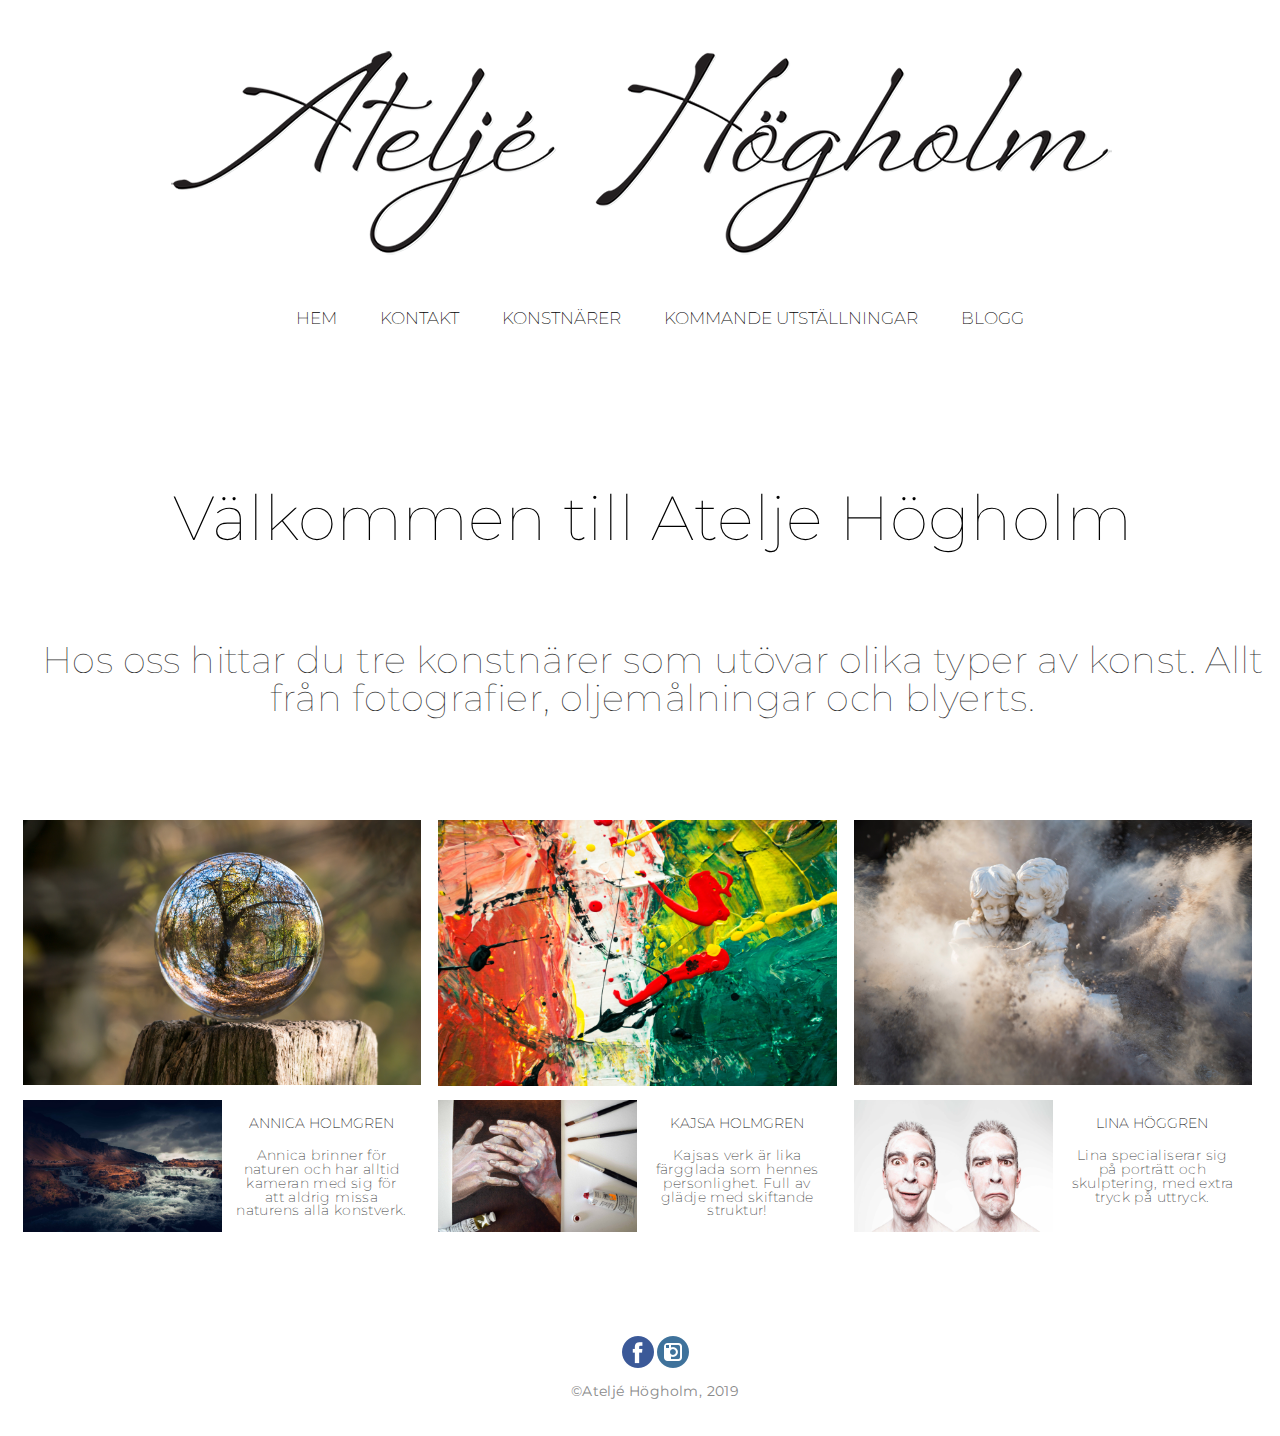
<file: index.html>
﻿<!DOCTYPE html>
<html lang="sv">

<head>
	<meta name="viewport" content="width=device-width, initial-scale=1.0">
	<meta charset="utf-8">
	<title>Ateljé Högholm</title>
	<link rel="stylesheet" type="text/css" href="style.css"/>
	<link href="https://fonts.googleapis.com/css?family=Montserrat:100,200,300,400,500,600,700,800" rel="stylesheet" type="text/css">

</head>

<body>

	<div class="site">


	<header class="box header title">
		 <a href="index.html">
		 <img src="atjele-hogholm.png" alt="Atelje Högholm" id="header">
	 </a>

	<nav>
			<ul>
			<li><a href="#">HEM</a></li>
			<li><a href="#">KONTAKT</a></li>
			<li class="dropdown">
			<a href="javascropt:void(0)" class="dropbtn">KONSTNÄRER</a>
			<div class="dropdown-content">
			<a href="annica/annica.html">ANNICA HOLMGREN</a>
			<a href="kajsa/kajsa.html">KAJSA HOLMGREN</a>
			<a href="lina/lina.html">LINA HÖGGREN</a>
			</div>
			</li>
			<li><a href="#">KOMMANDE UTSTÄLLNINGAR</a></li>
			<li><a href="#">BLOGG</a></li>
		</ul>
		</nav>
</header>

<main class="box main-area nested">

<article class="box valkommen">
	<h1>Välkommen till Atelje Högholm</h1>
	<p>Hos oss hittar du tre konstnärer som utövar olika typer av konst. Allt från fotografier, oljemålningar och blyerts.</p>

</article>

<!-- Presentation av konstnarerna -->

<section class="presentation">
   	<div class="presentation-annica">
	     <a href="annica/annica.html" class="konstnarsbild">
	     	<img class="konstnarsbild" src="1.jpg" alt="Glass globe with autumn trees reflections from Pexels"></a>
	     <a href="annica/annica.html" class="konstnarsbild-2">
	     	<img class="konstnarsbild-2"  src="1.1.jpg" alt="Photo of stream and small waterfalls in a valley in the highlands by Rudolf Kirchner from Pexels"></a>
	     <div class="artist-info">
	     <a href="annica/annica.html">
	     	<h2 class="artist-name-main"> ANNICA HOLMGREN </h2></a>
	      <p class="artist-info-text">Annica brinner för naturen och har alltid kameran med sig för att aldrig missa naturens alla konstverk. </p></div>
	</div>

   	<div class="presentation-kajsa">
	      <a href="kajsa/kajsa.html" class="konstnarsbild">
	      	<img class="konstnarsbild" src="2.jpg" alt="Photo of abstract painting by Steve Johnson from Pexels"></a>
	      <a href="kajsa/kajsa.html" class="konstnarsbild-2">
	      	<img class="konstnarsbild-2"  src="2.1.jpg" alt="Photo of painting of hands next to paintbrushes by Viktoria Goda from Pexels"></a>
	      <div class="artist-info">
	      <a href="kajsa/kajsa.html">
	      	<h2 class="artist-name-main"> KAJSA HOLMGREN </h2></a>
	      <p class="artist-info-text">Kajsas verk är lika färgglada som hennes personlighet. Full av glädje med skiftande struktur! </p></div>
   	</div>

 	<div class="presentation-lina">
	    <a href="lina/lina.html" class="konstnarsbild">
	    	<img class="konstnarsbild" src="3.jpg" alt=" Photo of statues in swirling dust by Sebastian Voortman from Pexels "></a>
	    <a href="lina/lina.html" class="konstnarsbild-2">
	    	<img class="konstnarsbild-2"  src="3.1.jpg" alt="Two same person portraits with different expressions from Pexels"></a>
	    	<div class="artist-info">
	    <a href="lina/lina.html">
	    	<h2 class="artist-name-main"> LINA HÖGGREN</h2></a>
	    <p class="artist-info-text">Lina specialiserar sig på porträtt och skulptering, med extra tryck på uttryck.</p></div>
 	</div>
 </section>
</main>


<footer class="box footer">
  <div>
    <a href="https://www.facebook.com/" target="_blank"> 
    <img src="facebook.png" title="Facebook" alt="Facebook icon designed by Freepik from www.flaticon.com"></a>
    <a href="https://www.instagram.com/" target="_blank">
   <img src="instagram.png" title="Instagram" alt="Instagram icon designed by Pixel Buddha from www.flaticon.com"></a> 
  </div>
 <p>©Ateljé Högholm, 2019</p>
</footer>
</div>

</body>

</html>
</file>
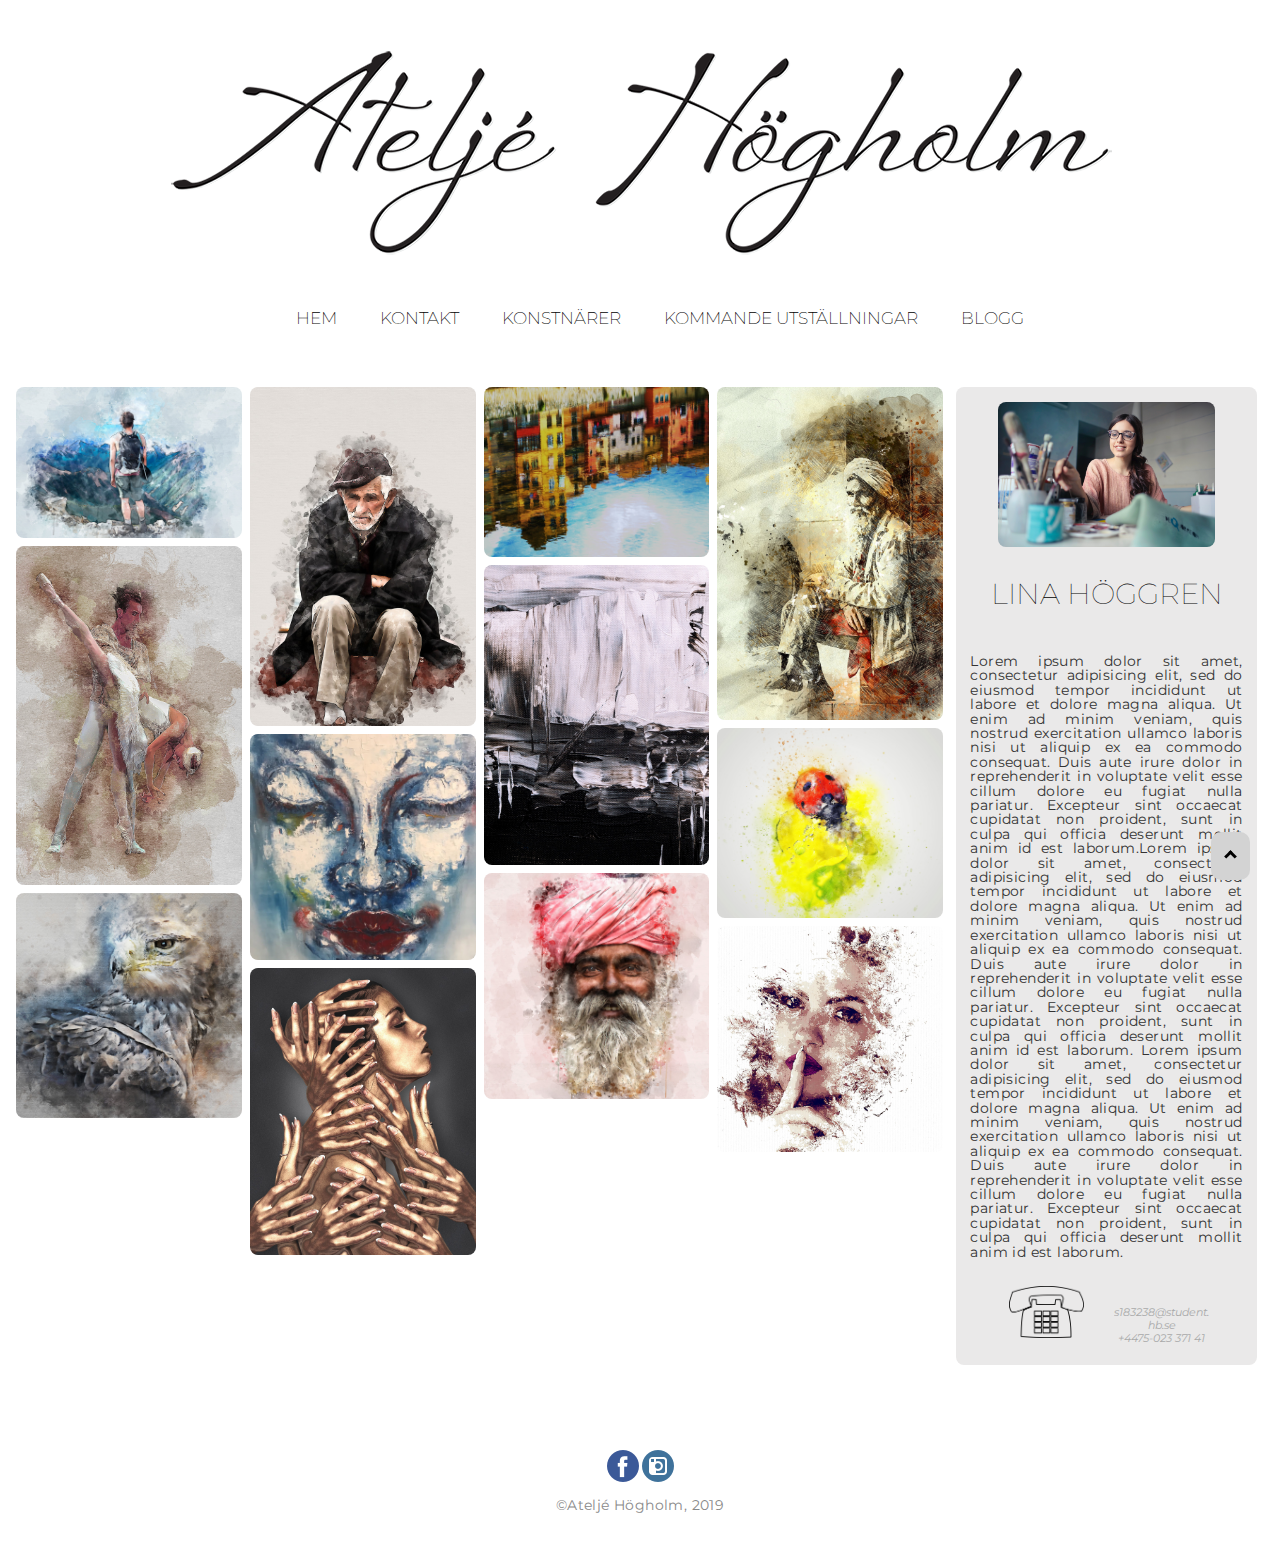
<file: lina/lina.html>
﻿<!DOCTYPE html>
<html lang="sv">

<head>
	<meta name="viewport" content="width=device-width, initial-scale=1.0">
	<meta charset="utf-8">
	<title>Lina Höggren</title>
	<link rel="stylesheet" type="text/css" href="../style.css"/>
	<link rel="stylesheet" type="text/css" href="lina.css">
	<link href="https://fonts.googleapis.com/css?family=Montserrat:100,200,300,400,500,600,700,800" rel="stylesheet" type="text/css">
 
</head>
<body>
		<a id="top"></a> <!--where to link top-button to -->
	<div class="site">


	<header class="box header title">
		 <a href="../index.html">
		 <img src="../atjele-hogholm.png" alt="header" id="header">
	 </a>

	<nav>
			<ul>
			<li><a href="../index.html">HEM</a></li>
			<li><a href="#">KONTAKT</a></li>
			<li class="dropdown">
			<a href="javascropt:void(0)" class="dropbtn">KONSTNÄRER</a>
			<div class="dropdown-content">
			<a href="../annica/annica.html">ANNICA HOLMGREN</a>
			<a href="../kajsa/kajsa.html">KAJSA HOLMGREN</a>
			<a href="lina.html">LINA HÖGGREN</a>
			</div>
			</li>
			<li><a href="#">KOMMANDE UTSTÄLLNINGAR</a></li>
			<li><a href="#">BLOGG</a></li>
		</ul>
		</nav>
</header>



<!--Presentation of artist-->

<aside>
	<img src="images/presentationimagelina.jpg" alt="Foto av konstnaren Lina,  Photo by bruce mars from Pexels ">
	<h1>LINA HÖGGREN</h1>
	<div><p>Lorem ipsum dolor sit amet, consectetur adipisicing elit, sed do eiusmod
	tempor incididunt ut labore et dolore magna aliqua. Ut enim ad minim veniam,
	quis nostrud exercitation ullamco laboris nisi ut aliquip ex ea commodo
	consequat. Duis aute irure dolor in reprehenderit in voluptate velit esse
	cillum dolore eu fugiat nulla pariatur. Excepteur sint occaecat cupidatat non
	proident, sunt in culpa qui officia deserunt mollit anim id est laborum.Lorem ipsum dolor sit amet, consectetur adipisicing elit, sed do eiusmod
	tempor incididunt ut labore et dolore magna aliqua. Ut enim ad minim veniam,
	quis nostrud exercitation ullamco laboris nisi ut aliquip ex ea commodo
	consequat. Duis aute irure dolor in reprehenderit in voluptate velit esse
	cillum dolore eu fugiat nulla pariatur. Excepteur sint occaecat cupidatat non
	proident, sunt in culpa qui officia deserunt mollit anim id est laborum. Lorem ipsum dolor sit amet, consectetur adipisicing elit, sed do eiusmod
	tempor incididunt ut labore et dolore magna aliqua. Ut enim ad minim veniam,
	quis nostrud exercitation ullamco laboris nisi ut aliquip ex ea commodo
	consequat. Duis aute irure dolor in reprehenderit in voluptate velit esse
	cillum dolore eu fugiat nulla pariatur. Excepteur sint occaecat cupidatat non
	proident, sunt in culpa qui officia deserunt mollit anim id est laborum.</p></div>
	
	<div class="container-contact">
		<img src="images/contact.png" alt="Illustration av gammal telefon">
		<address><a class="email" href="mailto:s183238@student.hb.se">s183238@student.hb.se</a><br>
		<a class="mobile-no" href="tel:+447502337141">+4475-023 371 41</a>
		</address> 
	</div>
</aside>

<!--image gallery -->

<section class="gallery">
	<div class="row"> 
	  	<div class="column">
	    <div class="zoom"><img src="images/1(1).jpg" alt="Målning av vandrare på bergstopp från pixabay"></div>
	    <div class="zoom"><img src="images/1(2).jpg" alt="Målning av ett dansande par  från pixabay" ></div>
	    <div class="zoom"><img src="images/1(3).jpg" alt="Porträttmålning av örn från pixabay"></div>
	    
	    
	  </div>
	  	<div class="column">
	    <div class="zoom"><img src="images/1(4).jpg" alt="Målning av en sittande gammal man på trottoarkant från pixabay" ></div>
	    <div class="zoom"><img src="images/2(1).jpg" alt="Målning av kvinnligt ansikte från pixabay" ></div>
	    <div class="zoom"><img src="images/2(2).jpg" alt="Målning av kvinna täckt av händer från pixabay" ></div>
	    
	    
	  </div>  
	  	<div class="column">
	    <div class="zoom"><img src="images/2(3).jpg" alt="Målning av gamla radhus längs kanal från pexels"></div>
	    <div class="zoom"><img src="images/2(4).jpg" alt="Svartvit abstrakt målning från pexels" ></div>
	    <div class="zoom"><img src="images/3(1).jpg" alt="Porträttmålning av indisk man med stort skägg från pixabay"></div>
	  </div>
	  	<div class="column">
	    <div class="zoom"><img src="images/3(2).jpg" alt="Målning av man sittande på bänk från pixabay"></div>
	    <div class="zoom"><img src="images/3(3).jpg" alt="Målning av nyckelpiga från pixabay" ></div>
	    <div class="zoom"><img src="images/3(4).jpg" alt="Porträttmålning av kvinna från pixabay"></div>
	  </div>
	</div>
</section>
 


<!--back-to-top-button-->
<a href="#top" id="topbutton"><em class="arrow right"></em></a>

<!--footer-->
<footer class="box footer">
  <div>
    <a href="https://www.facebook.com/" target="_blank"> 
    <img src="../facebook.png" title="Facebook" alt="Facebook icon Designed by Freepik from www.flaticon.com"></a>
    <a href="https://www.instagram.com/" target="_blank">
   <img src="../instagram.png" title="Instagram" alt="Instagram icon designed by Pixel Buddha from www.flaticon.com"></a> 
  </div>
 <p>©Ateljé Högholm, 2019</p>
</footer>
</div>
</body>

<!-- Jag fick tva varningar pa w3 validatorn, en pga lorem ipsum istallet for svensk text, men tanken ar att sidan ska vara pa svenska sa den vill jag inte andra. Den andra ar att jag inte har en heading i en section, men jag vill inte ha nagon heading dar, eftersom det bara ar ett bildgalleri. Darfor har jag valt att inte andra nagot dar. -->
</html>
</file>
<file: style.css>
body{
  font-family: "montserrat", sans-serif;
  font-size: 0.9em;
  background-color: #fff;
}

header{
  font-size: 3em;
  font-family: "montserrat", sans-serif;
  color: #fff;
  margin: auto;
  text-align: center;
}

#header{
  border: 0;

}

h1,h2,h3,h4,h5,h6{
  color: #000;
  font-family: "montserrat", sans-serif;
  font-weight: 100;
}


.site{
  display: grid;
  grid-gap: 5px;
  grid-template-columns: 1fr 1fr 1fr;
  background-color: #fff;
  color: #333;
}

.nested{
  display: grid;
  grid-template-columns: auto;
  grid-auto-columns: minmax(10px,auto);
}

.box{
  border-radius: 5px;
  padding: 15px;
  font-size: 120%;
}

.header{
  grid-column: 1/span 5;
  grid-row: 1;
}

.valkommen{
	display: grid;
	grid-column: 1/4;
	grid-row: 2;
	text-align: center;
	width: 100%;
	line-height: 1.4;
	font-size: 1.8em;
	font-family: "montserrat", sans-serif;
	font-weight: 100;
	color: #333;
  padding-top: 3em;
  margin-top:-2em;
}

.main-area{
  grid-column: 1/5;
  grid-row: 2;
}

.footer{
  display: grid;
  grid-column: 1/span 5;
  grid-row: 5;
  width: 100%;
  color: #898989;
  text-align: center;
  font-size:0.8em;
  padding-top: 70px;
}

p{
  font-size: 1.2em;
  letter-spacing: 0.3pt;
  line-height: 1em;
	text-align: center;
}

nav ul li{
  display: inline;
  margin: 0.2em;
  text-align: center;
  color: black;
}

nav{
  font-family: "montserrat", sans-serif;
  font-size: 1em;
  font-weight: 200;
  text-align: center;
  margin:auto;
	padding: 5px;
}

li a, .dropbtn{
  display: inline-block;
  color: black;
  text-align: center;
  padding: 14px 16px;
  text-decoration: none;
}

li a:Hover, .dropdown:hover .dropbtn {
  background-color: lightgrey;
}

li.dropdown{
  display: inline-block;
}

.dropdown-content{
  display: none;
  position: absolute;
  background-color:rgb(237, 238, 239);
  min-width: 160px;
  box-shadow: 0px 8px 16px 0px;
  z-index: 1;
}

.dropdown-content a {
  color: black;
  padding: 12px 16px;
  text-decoration: none;
  display: block;
  text-align: left;
}

.dropdown-content a:hover {
  background-color: rgb(237, 238, 239);
}

.dropdown:hover .dropdown-content {
  display: block;
}


/* Presentation av konstnarerna */

.presentation {
  display: grid;
  grid-template-columns: 1fr 1fr 1fr;
  grid-template-rows: repeat(1, minmax(auto,auto));
  grid-gap:0em 1em;
  grid-row:3;
  grid-column:1/4;
  padding: 3em 0 0 0;
}

.presentation-annica {
  display:grid;
  grid-template-columns:1fr 1fr;
  grid-template-rows:repeat(2, minmax(auto,auto));
  grid-column:1/2;
}
.presentation-annica a {
  text-decoration: none;
}
.presentation-annica a:hover {
  text-decoration: underline;
  color:grey;
}
.presentation-kajsa {
  display:grid;
  grid-template-columns:1fr 1fr;
  grid-template-rows:repeat(2, minmax(auto,auto));
  grid-column:2/3;
}
.presentation-kajsa a {
  text-decoration: none;
}
.presentation-kajsa a:hover {
  text-decoration: underline;
  color:grey;
}
.presentation-lina {
  display:grid;
  grid-template-columns:1fr 1fr;
  grid-template-rows:repeat(2, minmax(auto,auto));
  grid-column:3/4;
}
.presentation-lina a {
  text-decoration: none;
}
.presentation-lina a:hover {
  text-decoration: underline;
  color:grey;
}
.konstnarsbild {
  grid-column:1/3;
  grid-row:1;
  width:100%;
  min-width: 150px;
}
.konstnarsbild-2 {
  grid-column:1/2;
  grid-row:2;
  width:100%;
  min-width: 50px;
  margin:5px 0 0 0;
}

.artist-name-main {
  font-family: "montserrat", sans-serif;
  font-size: 0.8em;
  font-weight:200;
  text-align: center;
  padding: 1em 0 2em 0;
  text-decoration: none;
}

.artist-info{
  grid-column:2/3;
  grid-row:2/3;
}
.artist-info-text {
  font-family: "montserrat", sans-serif;
  font-size: 0.8em;
  font-weight: 200;
  text-align: center;
  margin:-1.5em 1em;
}
</file>
<file: lina/lina.css>
.site {
	display:grid;
	grid-template-columns:1fr 1fr 1fr 1fr;
	grid-template-rows:repeat(6, minmax(auto,auto));
	font-family: "montserrat", sans-serif;
}
h1 {
  grid-column:1/4;
  text-align: center;
}

aside {
	display:grid;
	grid-template-columns:1fr 1fr;
	grid-column:4;
	grid-row:2/3;
	padding:1em;
	margin-right:10px;
	background-color:#EAE9E9;
	border-radius: 8px;
	min-width: 75%;
}
aside img {
	grid-row: 1;
	grid-column:1/3;
	width: 80%;
  	height: auto;
	margin:auto;
	border-radius: 8px;	
}
aside h1 {
	grid-row:2;
	margin:1em 0;
}

aside div {
	grid-column:1/3;
	grid-row: 3;
	overflow:hidden;
}
aside div p {
	text-align: justify;
	font-size: 1em;
}
.container-contact {
	display:grid;
	grid-template-columns: 1fr 1fr;
	grid-template-rows: 1fr ;
	grid-column:1/3;
	grid-row:4;
	grid-gap: 1em;
	word-wrap: break-word;
}

.container-contact address {
	grid-column:2/3;
	grid-row:1;
	font-size: 0.75em;
	margin:3em 3em 0 0;
	text-align: center;
	overflow:hidden;
}

.container-contact img{
	width:75px;
	margin:1em 0 0 1em;
	margin-left: 30%;
	margin-top: 10%;
	margin-bottom: 10%;
	grid-column:1;
	grid-row:1/2;	
}


a {
	text-decoration: none;
	color:darkgrey;	
}
a:link {
  text-decoration: none;
}
a:visited {
  text-decoration: none;
}
a:hover {
  text-decoration: underline;
}
a:active {
  text-decoration: underline;
}

/* gallery */

.gallery {
	display:grid;
	grid-template-columns:1fr 1fr 1fr 1fr;
	grid-row:2;
	grid-column:1/4;
}
* {
  box-sizing: border-box;
}
.row {
  /*display: -ms-flexbox; */
  display: flex;
  /*-ms-flex-wrap: wrap; */
  flex-wrap: wrap;
  padding: 0 4px;
  grid-column:1/5;
}
.column {
  /*-ms-flex: 25%; */
  flex: 25%;
  max-width: 25%;
  padding: 0 4px;
}
.column img {
  margin-bottom:8px;
  vertical-align: middle;
  border-radius: 8px;
  width:100%;
}
@media screen and (max-width: 800px) {
  .column {
    /*-ms-flex: 50%;*/
    flex: 50%;
    max-width: 50%;
  }
}
@media screen and (max-width: 600px) {
  .column {
    /*-ms-flex: 100%;*/
    flex: 100%;
    max-width: 100%;
  }
}

/* hover zoom effect */
.zoom {
  
  transition: transform .2s;
  margin: 0 auto;
}
.zoom:hover {
	transform: scale(1.5);
	/*-ms-transform: scale(1.5);*/
	/*-webkit-transform: scale(1.5);*/
	/*-moz-transform:scale(1.5);  */
}

/* back to top button */
#topbutton {
  position: fixed; 
  bottom: 20px; 
  right: 30px; 
  z-index: 99; 
  background-color: lightgrey;
  cursor: pointer; 
  padding: 15px; 
  border-radius: 10px;  
}
#topbutton:hover {
  background-color: lightgrey;
  border:1px grey solid;
}
a em { /* arrow */
	border:solid black; 
	border-width: 0 3px 3px 0;
	display: inline-block;
	padding:3px;
	transform: rotate(-135deg);
	-webkit-transform:rotate(-135deg);
}
</file>
